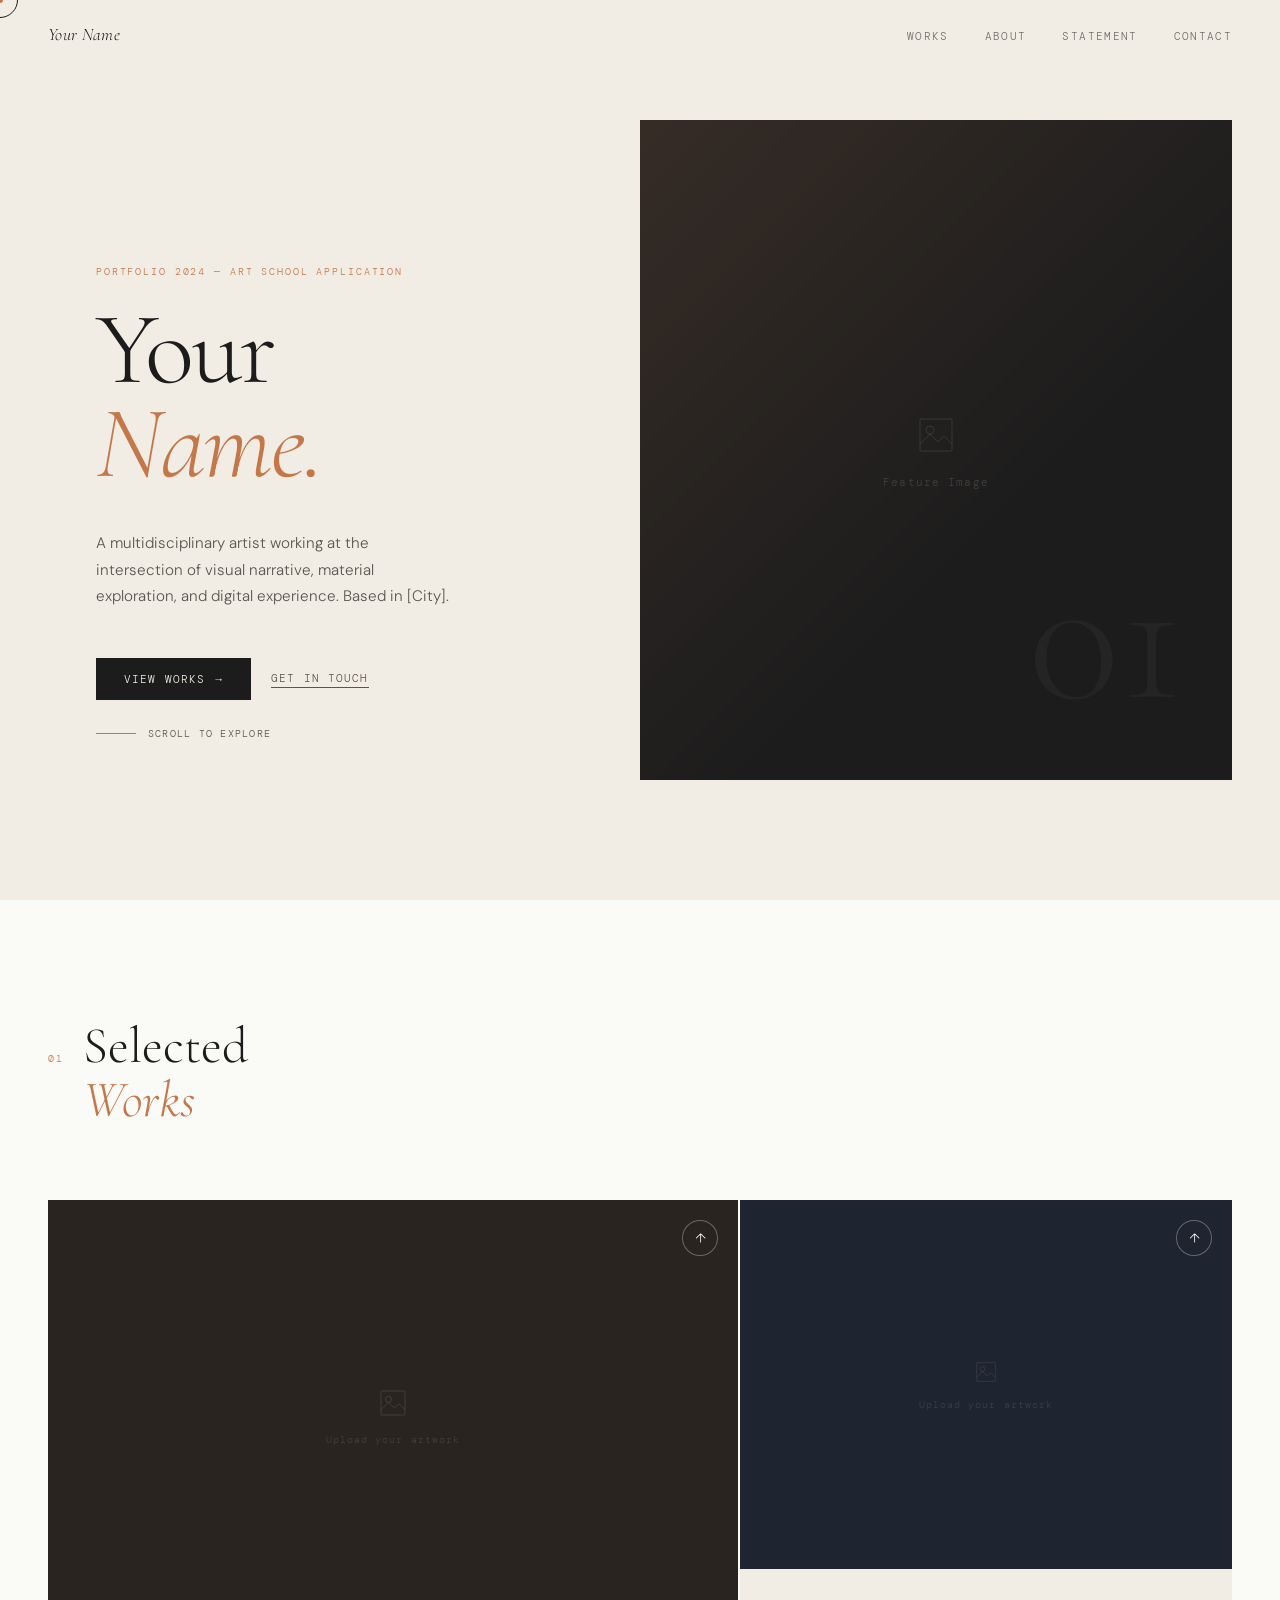
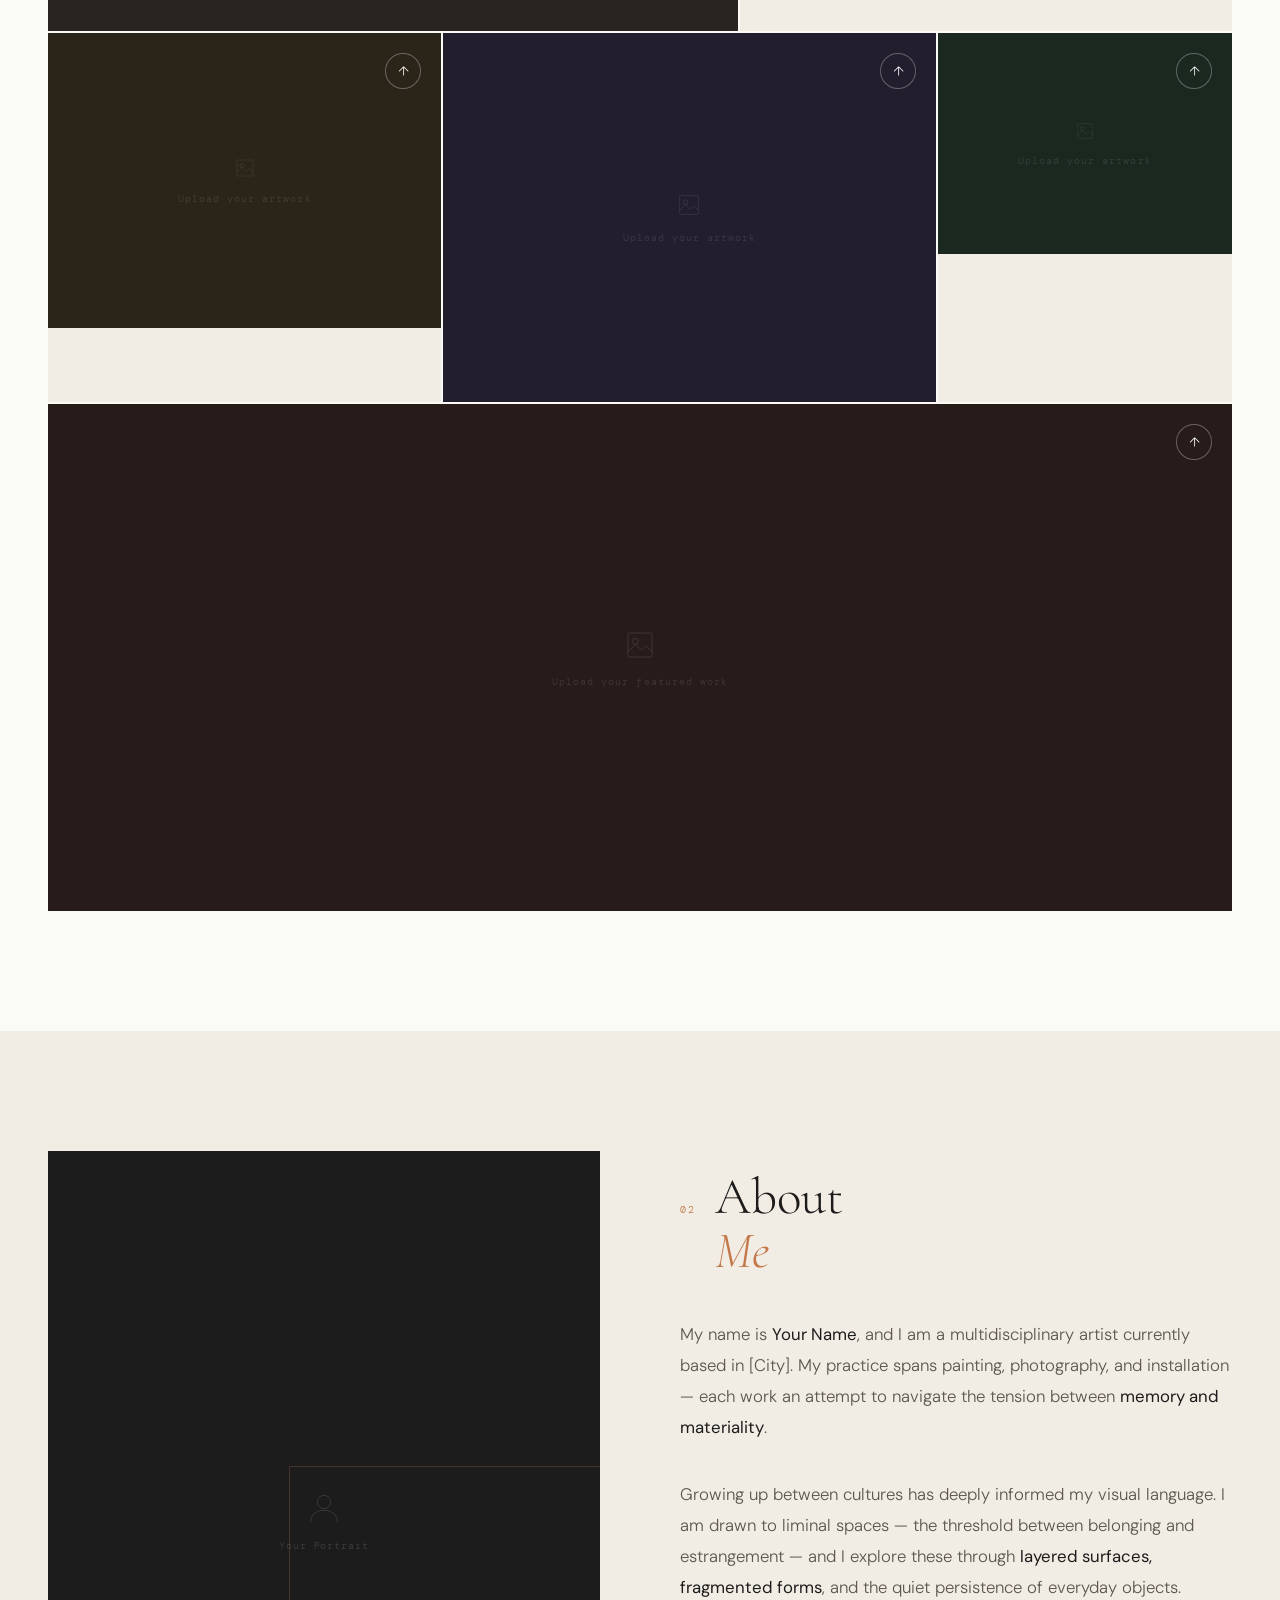
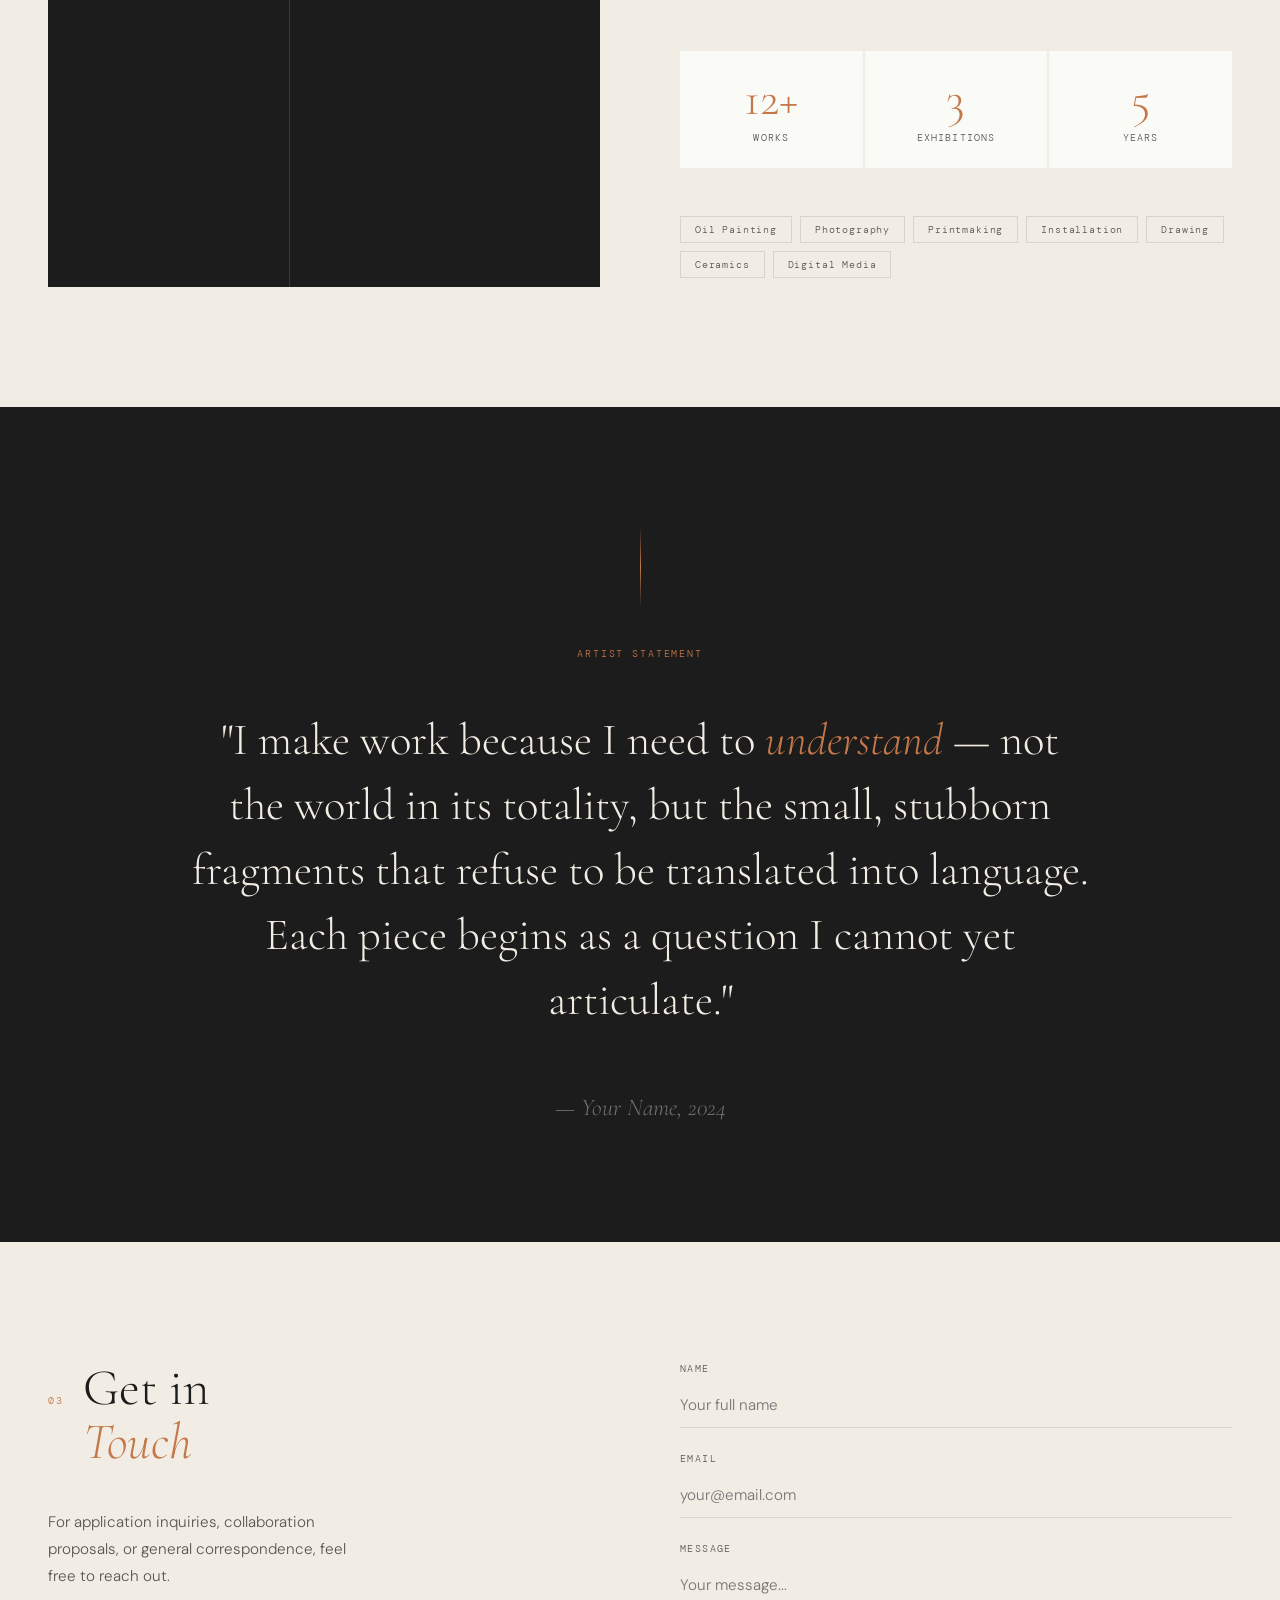
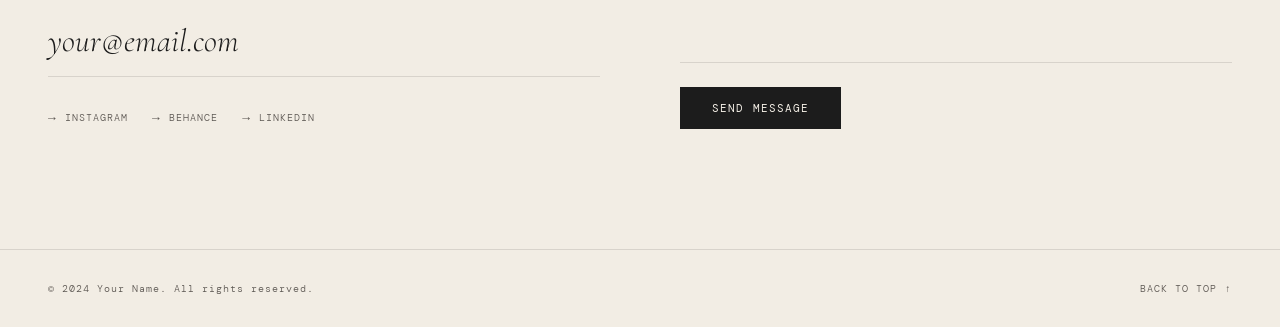
<file: index.html>
<!DOCTYPE html>
<html lang="zh">
<head>
<meta charset="UTF-8">
<meta name="viewport" content="width=device-width, initial-scale=1.0">
<title>Portfolio — Your Name</title>
<link rel="preconnect" href="https://fonts.googleapis.com">
<link href="https://fonts.googleapis.com/css2?family=Cormorant+Garamond:ital,wght@0,300;0,400;0,600;1,300;1,400&family=DM+Mono:wght@300;400&family=DM+Sans:wght@300;400&display=swap" rel="stylesheet">
<link rel="stylesheet" href="assets/css/portfolio.css">
</head>
<body>

<!-- Cursor -->
<div class="cursor" id="cursorDot"><div class="cursor-dot"></div></div>
<div class="cursor-ring" id="cursorRing"></div>

<!-- Nav -->
<nav>
  <a href="#" class="nav-logo">Your Name</a>
  <ul class="nav-links">
    <li><a href="#works">Works</a></li>
    <li><a href="#about">About</a></li>
    <li><a href="#statement">Statement</a></li>
    <li><a href="#contact">Contact</a></li>
  </ul>
</nav>

<!-- Hero -->
<section class="hero">
  <div class="hero-left">
    <p class="hero-tag">Portfolio 2024 — Art School Application</p>
    <h1 class="hero-name">Your<br><em>Name.</em></h1>
    <p class="hero-desc">A multidisciplinary artist working at the intersection of visual narrative, material exploration, and digital experience. Based in [City].</p>
    <div class="hero-cta">
      <a href="#works" class="btn-primary">
        <span>View Works</span>
        <span>→</span>
      </a>
      <a href="#contact" class="btn-secondary">Get in Touch</a>
    </div>
    <div class="scroll-hint">
      <div class="scroll-line"></div>
      <span>Scroll to explore</span>
    </div>
  </div>
  <div class="hero-right">
    <div class="hero-image-placeholder">
      <svg viewBox="0 0 48 48" fill="none" xmlns="http://www.w3.org/2000/svg">
        <rect x="8" y="8" width="32" height="32" rx="1" stroke-width="1"/>
        <circle cx="18" cy="19" r="4" stroke-width="1"/>
        <path d="M8 33 L18 23 L26 31 L32 25 L40 33" stroke-width="1"/>
      </svg>
      <span>Feature Image</span>
    </div>
    <div class="hero-image-overlay"></div>
    <div class="hero-number">01</div>
  </div>
</section>

<!-- Works -->
<section id="works">
  <div class="section-header reveal">
    <span class="section-number">01</span>
    <h2 class="section-title">Selected<br><em>Works</em></h2>
  </div>

  <div class="works-grid reveal">
    <!-- Work 1 -->
    <div class="work-item">
      <div class="work-img">
        <div class="work-img-placeholder">
          <svg width="36" height="36" viewBox="0 0 48 48" fill="none" xmlns="http://www.w3.org/2000/svg" style="stroke:rgba(255,255,255,0.15)">
            <rect x="8" y="8" width="32" height="32" rx="1" stroke-width="1"/>
            <circle cx="18" cy="19" r="4" stroke-width="1"/>
            <path d="M8 33 L18 23 L26 31 L32 25 L40 33" stroke-width="1"/>
          </svg>
          <p>Upload your artwork</p>
        </div>
        <div class="work-overlay">
          <div class="work-cat">Painting / 2024</div>
          <div class="work-title">Work Title One</div>
          <div class="work-year">Acrylic on canvas, 120 × 90 cm</div>
        </div>
        <div class="work-arrow">↗</div>
      </div>
    </div>

    <!-- Work 2 -->
    <div class="work-item">
      <div class="work-img">
        <div class="work-img-placeholder">
          <svg width="28" height="28" viewBox="0 0 48 48" fill="none" xmlns="http://www.w3.org/2000/svg" style="stroke:rgba(255,255,255,0.15)">
            <rect x="8" y="8" width="32" height="32" rx="1" stroke-width="1"/>
            <circle cx="18" cy="19" r="4" stroke-width="1"/>
            <path d="M8 33 L18 23 L26 31 L32 25 L40 33" stroke-width="1"/>
          </svg>
          <p>Upload your artwork</p>
        </div>
        <div class="work-overlay">
          <div class="work-cat">Photography / 2024</div>
          <div class="work-title">Work Title Two</div>
          <div class="work-year">Digital photography series</div>
        </div>
        <div class="work-arrow">↗</div>
      </div>
    </div>

    <!-- Work 3 -->
    <div class="work-item">
      <div class="work-img">
        <div class="work-img-placeholder">
          <svg width="24" height="24" viewBox="0 0 48 48" fill="none" xmlns="http://www.w3.org/2000/svg" style="stroke:rgba(255,255,255,0.15)">
            <rect x="8" y="8" width="32" height="32" rx="1" stroke-width="1"/>
            <circle cx="18" cy="19" r="4" stroke-width="1"/>
            <path d="M8 33 L18 23 L26 31 L32 25 L40 33" stroke-width="1"/>
          </svg>
          <p>Upload your artwork</p>
        </div>
        <div class="work-overlay">
          <div class="work-cat">Sculpture / 2023</div>
          <div class="work-title">Work Title Three</div>
          <div class="work-year">Mixed media installation</div>
        </div>
        <div class="work-arrow">↗</div>
      </div>
    </div>

    <!-- Work 4 -->
    <div class="work-item">
      <div class="work-img">
        <div class="work-img-placeholder">
          <svg width="28" height="28" viewBox="0 0 48 48" fill="none" xmlns="http://www.w3.org/2000/svg" style="stroke:rgba(255,255,255,0.15)">
            <rect x="8" y="8" width="32" height="32" rx="1" stroke-width="1"/>
            <circle cx="18" cy="19" r="4" stroke-width="1"/>
            <path d="M8 33 L18 23 L26 31 L32 25 L40 33" stroke-width="1"/>
          </svg>
          <p>Upload your artwork</p>
        </div>
        <div class="work-overlay">
          <div class="work-cat">Drawing / 2023</div>
          <div class="work-title">Work Title Four</div>
          <div class="work-year">Charcoal on paper, 80 × 60 cm</div>
        </div>
        <div class="work-arrow">↗</div>
      </div>
    </div>

    <!-- Work 5 -->
    <div class="work-item">
      <div class="work-img">
        <div class="work-img-placeholder">
          <svg width="22" height="22" viewBox="0 0 48 48" fill="none" xmlns="http://www.w3.org/2000/svg" style="stroke:rgba(255,255,255,0.15)">
            <rect x="8" y="8" width="32" height="32" rx="1" stroke-width="1"/>
            <circle cx="18" cy="19" r="4" stroke-width="1"/>
            <path d="M8 33 L18 23 L26 31 L32 25 L40 33" stroke-width="1"/>
          </svg>
          <p>Upload your artwork</p>
        </div>
        <div class="work-overlay">
          <div class="work-cat">Digital / 2023</div>
          <div class="work-title">Work Title Five</div>
          <div class="work-year">Generative art, variable dimensions</div>
        </div>
        <div class="work-arrow">↗</div>
      </div>
    </div>

    <!-- Work 6 — Full width -->
    <div class="work-item">
      <div class="work-img">
        <div class="work-img-placeholder">
          <svg width="36" height="36" viewBox="0 0 48 48" fill="none" xmlns="http://www.w3.org/2000/svg" style="stroke:rgba(255,255,255,0.15)">
            <rect x="8" y="8" width="32" height="32" rx="1" stroke-width="1"/>
            <circle cx="18" cy="19" r="4" stroke-width="1"/>
            <path d="M8 33 L18 23 L26 31 L32 25 L40 33" stroke-width="1"/>
          </svg>
          <p>Upload your featured work</p>
        </div>
        <div class="work-overlay">
          <div class="work-cat">Installation / 2023 — Featured Work</div>
          <div class="work-title">Work Title Six — Your Magnum Opus</div>
          <div class="work-year">Site-specific installation, dimensions variable</div>
        </div>
        <div class="work-arrow">↗</div>
      </div>
    </div>
  </div>
</section>

<!-- About -->
<section id="about">
  <div class="about-left reveal">
    <div class="about-portrait">
      <div class="about-portrait-placeholder">
        <svg width="40" height="40" viewBox="0 0 48 48" fill="none" xmlns="http://www.w3.org/2000/svg" style="stroke:rgba(255,255,255,0.15);stroke-width:1">
          <circle cx="24" cy="18" r="8"/>
          <path d="M8 42 C8 34 14 28 24 28 C34 28 40 34 40 42"/>
        </svg>
        <p style="font-family:var(--mono);font-size:0.62rem;letter-spacing:0.1em;color:rgba(255,255,255,0.15)">Your Portrait</p>
      </div>
      <div class="about-portrait-frame"></div>
    </div>
  </div>
  <div class="about-right reveal">
    <div class="section-header" style="margin-bottom: 40px;">
      <span class="section-number">02</span>
      <h2 class="section-title">About<br><em>Me</em></h2>
    </div>
    <p class="about-body">
      My name is <strong>Your Name</strong>, and I am a multidisciplinary artist currently based in [City]. My practice spans painting, photography, and installation — each work an attempt to navigate the tension between <strong>memory and materiality</strong>.
    </p>
    <p class="about-body">
      Growing up between cultures has deeply informed my visual language. I am drawn to liminal spaces — the threshold between belonging and estrangement — and I explore these through <strong>layered surfaces, fragmented forms</strong>, and the quiet persistence of everyday objects.
    </p>
    <div class="stats-row">
      <div class="stat">
        <span class="stat-num">12+</span>
        <span class="stat-label">Works</span>
      </div>
      <div class="stat">
        <span class="stat-num">3</span>
        <span class="stat-label">Exhibitions</span>
      </div>
      <div class="stat">
        <span class="stat-num">5</span>
        <span class="stat-label">Years</span>
      </div>
    </div>
    <div class="skills-list">
      <span class="skill-tag">Oil Painting</span>
      <span class="skill-tag">Photography</span>
      <span class="skill-tag">Printmaking</span>
      <span class="skill-tag">Installation</span>
      <span class="skill-tag">Drawing</span>
      <span class="skill-tag">Ceramics</span>
      <span class="skill-tag">Digital Media</span>
    </div>
  </div>
</section>

<!-- Statement -->
<section id="statement">
  <div class="deco-line"></div>
  <p class="statement-label">Artist Statement</p>
  <blockquote class="statement-text">
    "I make work because I need to <em>understand</em> — not the world in its totality, but the small, stubborn fragments that refuse to be translated into language. Each piece begins as a question I cannot yet articulate."
  </blockquote>
  <p class="statement-sig">— Your Name, 2024</p>
</section>

<!-- Contact -->
<section id="contact">
  <div class="contact-left reveal">
    <div class="section-header" style="margin-bottom: 40px;">
      <span class="section-number">03</span>
      <h2 class="section-title">Get in<br><em>Touch</em></h2>
    </div>
    <p style="font-size:0.95rem; line-height:1.75; color:var(--ink-light); max-width: 320px;">
      For application inquiries, collaboration proposals, or general correspondence, feel free to reach out.
    </p>
    <a href="mailto:your@email.com" class="contact-email">your@email.com</a>
    <div class="social-links">
      <a href="#" class="social-link">Instagram</a>
      <a href="#" class="social-link">Behance</a>
      <a href="#" class="social-link">LinkedIn</a>
    </div>
  </div>
  <div class="contact-right reveal">
    <div class="contact-form">
      <div class="form-group">
        <label class="form-label">Name</label>
        <input type="text" class="form-input" placeholder="Your full name">
      </div>
      <div class="form-group">
        <label class="form-label">Email</label>
        <input type="email" class="form-input" placeholder="your@email.com">
      </div>
      <div class="form-group">
        <label class="form-label">Message</label>
        <textarea class="form-textarea" placeholder="Your message..."></textarea>
      </div>
      <button class="form-submit">Send Message</button>
    </div>
  </div>
</section>

<!-- Footer -->
<footer>
  <p class="footer-copy">© 2024 Your Name. All rights reserved.</p>
  <a href="#" class="footer-back">Back to top</a>
</footer>

<script src="assets/js/portfolio.js"></script>
</body>
</html>
</file>
<file: assets/css/portfolio.css>
:root {
    --cream: #F2EDE4;
    --ink: #1C1C1C;
    --ink-light: #5A5550;
    --accent: #C4784A;
    --accent-pale: #EDD9C8;
    --white: #FAFAF7;
    --border: rgba(28,28,28,0.12);
    --mono: 'DM Mono', monospace;
    --serif: 'Cormorant Garamond', serif;
    --sans: 'DM Sans', sans-serif;
  }

  *, *::before, *::after { box-sizing: border-box; margin: 0; padding: 0; }

  html { scroll-behavior: smooth; }

  body {
    background: var(--cream);
    color: var(--ink);
    font-family: var(--sans);
    font-weight: 300;
    overflow-x: hidden;
    cursor: none;
  }

  /* Custom Cursor */
  .cursor {
    position: fixed; top: 0; left: 0; z-index: 9999;
    pointer-events: none;
  }
  .cursor-dot {
    width: 6px; height: 6px;
    background: var(--accent);
    border-radius: 50%;
    transform: translate(-50%, -50%);
    transition: transform 0.1s;
  }
  .cursor-ring {
    position: fixed; top: 0; left: 0; z-index: 9998;
    width: 36px; height: 36px;
    border: 1px solid var(--ink);
    border-radius: 50%;
    transform: translate(-50%, -50%);
    pointer-events: none;
    transition: transform 0.18s ease, width 0.3s ease, height 0.3s ease, border-color 0.3s ease;
  }
  .cursor-ring.hovered {
    width: 56px; height: 56px;
    border-color: var(--accent);
  }

  /* Nav */
  nav {
    position: fixed; top: 0; left: 0; right: 0; z-index: 100;
    display: flex; align-items: center; justify-content: space-between;
    padding: 24px 48px;
    mix-blend-mode: multiply;
  }
  .nav-logo {
    font-family: var(--serif);
    font-size: 1.1rem;
    font-style: italic;
    letter-spacing: 0.02em;
    color: var(--ink);
    text-decoration: none;
  }
  .nav-links {
    display: flex; gap: 36px; list-style: none;
  }
  .nav-links a {
    font-family: var(--mono);
    font-size: 0.7rem;
    letter-spacing: 0.12em;
    text-transform: uppercase;
    color: var(--ink);
    text-decoration: none;
    opacity: 0.6;
    transition: opacity 0.2s;
  }
  .nav-links a:hover { opacity: 1; }

  /* Hero */
  .hero {
    min-height: 100vh;
    display: grid;
    grid-template-columns: 1fr 1fr;
    position: relative;
    overflow: hidden;
  }
  .hero-left {
    display: flex; flex-direction: column; justify-content: flex-end;
    padding: 120px 48px 80px;
    position: relative;
    z-index: 2;
  }
  .hero-tag {
    font-family: var(--mono);
    font-size: 0.65rem;
    letter-spacing: 0.18em;
    text-transform: uppercase;
    color: var(--accent);
    margin-bottom: 24px;
    opacity: 0;
    animation: fadeUp 0.8s 0.2s forwards;
  }
  .hero-name {
    font-family: var(--serif);
    font-size: clamp(4rem, 8vw, 9rem);
    font-weight: 300;
    line-height: 0.92;
    letter-spacing: -0.02em;
    opacity: 0;
    animation: fadeUp 0.9s 0.4s forwards;
  }
  .hero-name em {
    font-style: italic;
    color: var(--accent);
  }
  .hero-desc {
    margin-top: 40px;
    max-width: 360px;
    font-size: 0.95rem;
    line-height: 1.75;
    color: var(--ink-light);
    opacity: 0;
    animation: fadeUp 0.9s 0.6s forwards;
  }
  .hero-cta {
    margin-top: 48px;
    display: flex; gap: 20px; align-items: center;
    opacity: 0;
    animation: fadeUp 0.9s 0.8s forwards;
  }
  .btn-primary {
    display: inline-flex; align-items: center; gap: 10px;
    background: var(--ink);
    color: var(--cream);
    font-family: var(--mono);
    font-size: 0.7rem;
    letter-spacing: 0.1em;
    text-transform: uppercase;
    padding: 14px 28px;
    text-decoration: none;
    transition: background 0.3s, color 0.3s;
  }
  .btn-primary:hover { background: var(--accent); }
  .btn-secondary {
    font-family: var(--mono);
    font-size: 0.7rem;
    letter-spacing: 0.1em;
    text-transform: uppercase;
    color: var(--ink-light);
    text-decoration: none;
    border-bottom: 1px solid currentColor;
    padding-bottom: 2px;
    transition: color 0.2s;
  }
  .btn-secondary:hover { color: var(--accent); }

  .hero-right {
    position: relative;
    background: var(--ink);
    overflow: hidden;
  }
  .hero-image-placeholder {
    width: 100%; height: 100%;
    display: flex; align-items: center; justify-content: center;
    flex-direction: column;
    gap: 16px;
    color: rgba(255,255,255,0.15);
    font-family: var(--mono);
    font-size: 0.7rem;
    letter-spacing: 0.1em;
  }
  .hero-image-placeholder svg {
    width: 48px; height: 48px;
    stroke: rgba(255,255,255,0.1);
  }
  .hero-image-overlay {
    position: absolute; inset: 0;
    background: linear-gradient(135deg, var(--accent) 0%, transparent 60%);
    opacity: 0.15;
    mix-blend-mode: screen;
  }
  .hero-number {
    position: absolute; bottom: 48px; right: 48px;
    font-family: var(--serif);
    font-size: 12rem;
    font-weight: 300;
    color: rgba(255,255,255,0.04);
    line-height: 1;
    user-select: none;
  }
  .scroll-hint {
    position: absolute; bottom: 40px; left: 48px;
    display: flex; align-items: center; gap: 12px;
    font-family: var(--mono); font-size: 0.65rem;
    letter-spacing: 0.12em; text-transform: uppercase;
    color: var(--ink-light);
    opacity: 0;
    animation: fadeIn 1s 1.4s forwards;
  }
  .scroll-line {
    width: 40px; height: 1px;
    background: var(--accent);
    position: relative; overflow: hidden;
  }
  .scroll-line::after {
    content: '';
    position: absolute; top: 0; left: -100%;
    width: 100%; height: 100%;
    background: var(--ink);
    animation: scrollAnim 2s 1.4s infinite;
  }

  /* Section styles */
  section { padding: 120px 48px; }
  .section-header {
    display: flex; align-items: baseline; gap: 20px;
    margin-bottom: 72px;
  }
  .section-number {
    font-family: var(--mono); font-size: 0.65rem;
    letter-spacing: 0.15em; color: var(--accent);
  }
  .section-title {
    font-family: var(--serif);
    font-size: clamp(2.5rem, 4vw, 4rem);
    font-weight: 300;
    line-height: 1.05;
  }
  .section-title em { font-style: italic; color: var(--accent); }

  /* Portfolio Grid */
  #works { background: var(--white); }
  .works-grid {
    display: grid;
    grid-template-columns: repeat(12, 1fr);
    gap: 2px;
  }
  .work-item {
    position: relative;
    overflow: hidden;
    background: var(--cream);
    cursor: none;
  }
  .work-item:nth-child(1) { grid-column: 1 / 8; grid-row: 1; }
  .work-item:nth-child(2) { grid-column: 8 / 13; grid-row: 1; }
  .work-item:nth-child(3) { grid-column: 1 / 5; grid-row: 2; }
  .work-item:nth-child(4) { grid-column: 5 / 10; grid-row: 2; }
  .work-item:nth-child(5) { grid-column: 10 / 13; grid-row: 2; }
  .work-item:nth-child(6) { grid-column: 1 / 13; grid-row: 3; }

  .work-img {
    width: 100%;
    aspect-ratio: 4/3;
    background: var(--ink);
    position: relative;
    overflow: hidden;
    display: flex; align-items: center; justify-content: center;
    transition: transform 0.6s cubic-bezier(0.25, 0.46, 0.45, 0.94);
  }
  .work-item:nth-child(1) .work-img { aspect-ratio: 16/10; }
  .work-item:nth-child(6) .work-img { aspect-ratio: 21/9; }

  .work-img-placeholder {
    width: 100%; height: 100%;
    display: flex; flex-direction: column;
    align-items: center; justify-content: center;
    gap: 12px;
    color: rgba(255,255,255,0.12);
    font-family: var(--mono); font-size: 0.65rem;
    letter-spacing: 0.1em;
  }
  .work-img-bg {
    position: absolute; inset: 0;
    opacity: 0.6;
  }

  /* Unique background colors for each work */
  .work-item:nth-child(1) .work-img { background: #2A2420; }
  .work-item:nth-child(2) .work-img { background: #1E2430; }
  .work-item:nth-child(3) .work-img { background: #2B2418; }
  .work-item:nth-child(4) .work-img { background: #221E2E; }
  .work-item:nth-child(5) .work-img { background: #1A2820; }
  .work-item:nth-child(6) .work-img { background: #281C1A; }

  .work-overlay {
    position: absolute; inset: 0;
    background: linear-gradient(to top, rgba(0,0,0,0.85) 0%, transparent 50%);
    opacity: 0;
    transition: opacity 0.4s ease;
    display: flex; flex-direction: column; justify-content: flex-end;
    padding: 28px;
  }
  .work-item:hover .work-overlay { opacity: 1; }
  .work-item:hover .work-img { transform: scale(1.04); }

  .work-cat {
    font-family: var(--mono); font-size: 0.6rem;
    letter-spacing: 0.14em; text-transform: uppercase;
    color: var(--accent); margin-bottom: 6px;
  }
  .work-title {
    font-family: var(--serif); font-size: 1.5rem;
    font-weight: 300; color: white; line-height: 1.2;
  }
  .work-year {
    font-family: var(--mono); font-size: 0.65rem;
    color: rgba(255,255,255,0.5); margin-top: 8px;
  }
  .work-arrow {
    position: absolute; top: 20px; right: 20px;
    width: 36px; height: 36px;
    border: 1px solid rgba(255,255,255,0.3);
    border-radius: 50%;
    display: flex; align-items: center; justify-content: center;
    color: white; font-size: 0.8rem;
    transform: rotate(-45deg);
    transition: background 0.3s, border-color 0.3s;
  }
  .work-item:hover .work-arrow {
    background: var(--accent); border-color: var(--accent);
  }

  /* Upload zone — subtle indicator */
  .upload-hint {
    position: absolute; top: 50%; left: 50%; transform: translate(-50%,-50%);
    text-align: center;
    z-index: 5;
  }
  .upload-hint svg { width: 28px; height: 28px; stroke: rgba(255,255,255,0.2); margin-bottom: 8px; }
  .upload-hint p { font-family: var(--mono); font-size: 0.6rem; letter-spacing: 0.1em; color: rgba(255,255,255,0.18); }

  /* About */
  #about {
    display: grid; grid-template-columns: 1fr 1fr; gap: 80px;
    align-items: start;
  }
  .about-left {}
  .about-portrait {
    width: 100%; aspect-ratio: 3/4;
    background: var(--ink);
    position: relative; overflow: hidden;
    display: flex; align-items: center; justify-content: center;
  }
  .about-portrait-placeholder {
    display: flex; flex-direction: column; align-items: center; gap: 12px;
    color: rgba(255,255,255,0.12); font-family: var(--mono); font-size: 0.65rem;
    letter-spacing: 0.1em;
  }
  .about-portrait-frame {
    position: absolute; bottom: -20px; right: -20px;
    width: 60%; height: 60%;
    border: 1px solid var(--accent);
    opacity: 0.25;
  }
  .about-right {
    padding-top: 20px;
  }
  .about-body {
    font-size: 1.05rem; line-height: 1.85;
    color: var(--ink-light);
    margin-bottom: 36px;
  }
  .about-body strong { color: var(--ink); font-weight: 400; }
  .stats-row {
    display: grid; grid-template-columns: repeat(3, 1fr);
    gap: 2px; margin: 48px 0;
  }
  .stat {
    padding: 24px 20px;
    background: var(--white);
    text-align: center;
  }
  .stat-num {
    font-family: var(--serif); font-size: 3rem;
    font-weight: 300; color: var(--accent);
    display: block; line-height: 1;
  }
  .stat-label {
    font-family: var(--mono); font-size: 0.6rem;
    letter-spacing: 0.12em; text-transform: uppercase;
    color: var(--ink-light); margin-top: 8px; display: block;
  }
  .skills-list {
    display: flex; flex-wrap: wrap; gap: 8px; margin-top: 32px;
  }
  .skill-tag {
    font-family: var(--mono); font-size: 0.65rem;
    letter-spacing: 0.08em;
    border: 1px solid var(--border);
    padding: 6px 14px;
    color: var(--ink-light);
    transition: border-color 0.2s, color 0.2s;
  }
  .skill-tag:hover { border-color: var(--accent); color: var(--accent); }

  /* Statement */
  #statement {
    background: var(--ink); color: var(--cream);
    text-align: center; padding: 120px 80px;
  }
  .statement-label {
    font-family: var(--mono); font-size: 0.65rem;
    letter-spacing: 0.18em; text-transform: uppercase;
    color: var(--accent); margin-bottom: 48px;
  }
  .statement-text {
    font-family: var(--serif);
    font-size: clamp(1.8rem, 3.5vw, 3.2rem);
    font-weight: 300; line-height: 1.45;
    max-width: 900px; margin: 0 auto;
    color: var(--cream);
  }
  .statement-text em { font-style: italic; color: var(--accent); }
  .statement-sig {
    margin-top: 60px;
    font-family: var(--serif); font-style: italic;
    font-size: 1.5rem; color: rgba(242,237,228,0.4);
  }

  /* Contact */
  #contact {
    display: grid; grid-template-columns: 1fr 1fr; gap: 80px;
    align-items: start;
  }
  .contact-left {}
  .contact-email {
    display: block;
    font-family: var(--serif);
    font-size: clamp(1.4rem, 2.5vw, 2.2rem);
    font-weight: 300; font-style: italic;
    color: var(--ink);
    text-decoration: none;
    border-bottom: 1px solid var(--border);
    padding-bottom: 16px;
    margin: 32px 0;
    transition: color 0.2s, border-color 0.2s;
  }
  .contact-email:hover { color: var(--accent); border-color: var(--accent); }
  .social-links {
    display: flex; gap: 24px; margin-top: 24px;
  }
  .social-link {
    font-family: var(--mono); font-size: 0.65rem;
    letter-spacing: 0.1em; text-transform: uppercase;
    color: var(--ink-light); text-decoration: none;
    display: flex; align-items: center; gap: 8px;
    transition: color 0.2s;
  }
  .social-link:hover { color: var(--accent); }
  .social-link::before {
    content: '→';
    font-size: 0.8rem;
  }
  .contact-right {}
  .contact-form { display: flex; flex-direction: column; gap: 24px; }
  .form-group { display: flex; flex-direction: column; gap: 8px; }
  .form-label {
    font-family: var(--mono); font-size: 0.62rem;
    letter-spacing: 0.14em; text-transform: uppercase;
    color: var(--ink-light);
  }
  .form-input, .form-textarea {
    background: transparent;
    border: none; border-bottom: 1px solid var(--border);
    padding: 12px 0; font-family: var(--sans);
    font-size: 0.95rem; color: var(--ink);
    outline: none; transition: border-color 0.2s;
    font-weight: 300;
  }
  .form-input:focus, .form-textarea:focus { border-color: var(--accent); }
  .form-textarea { resize: none; height: 100px; }
  .form-submit {
    align-self: flex-start;
    background: var(--ink); color: var(--cream);
    border: none; padding: 14px 32px;
    font-family: var(--mono); font-size: 0.7rem;
    letter-spacing: 0.1em; text-transform: uppercase;
    cursor: none; transition: background 0.3s;
  }
  .form-submit:hover { background: var(--accent); }

  /* Footer */
  footer {
    border-top: 1px solid var(--border);
    padding: 32px 48px;
    display: flex; justify-content: space-between; align-items: center;
  }
  .footer-copy {
    font-family: var(--mono); font-size: 0.62rem;
    letter-spacing: 0.1em; color: var(--ink-light);
  }
  .footer-back {
    font-family: var(--mono); font-size: 0.62rem;
    letter-spacing: 0.1em; text-transform: uppercase;
    color: var(--ink-light); text-decoration: none;
    display: flex; align-items: center; gap: 8px;
    transition: color 0.2s;
  }
  .footer-back:hover { color: var(--accent); }
  .footer-back::after { content: '↑'; }

  /* Decorative lines */
  .deco-line {
    width: 1px; height: 80px;
    background: linear-gradient(to bottom, transparent, var(--accent), transparent);
    margin: 0 auto 40px;
  }

  /* Animations */
  @keyframes fadeUp {
    from { opacity: 0; transform: translateY(24px); }
    to { opacity: 1; transform: translateY(0); }
  }
  @keyframes fadeIn {
    from { opacity: 0; } to { opacity: 1; }
  }
  @keyframes scrollAnim {
    0% { left: -100%; }
    50% { left: 0%; }
    100% { left: 100%; }
  }

  /* Reveal on scroll */
  .reveal {
    opacity: 0; transform: translateY(32px);
    transition: opacity 0.9s ease, transform 0.9s ease;
  }
  .reveal.visible {
    opacity: 1; transform: translateY(0);
  }

  /* Responsive */
  @media (max-width: 900px) {
    nav { padding: 20px 24px; }
    section { padding: 80px 24px; }
    .hero { grid-template-columns: 1fr; }
    .hero-right { display: none; }
    .hero-left { padding: 120px 24px 80px; }
    .works-grid { grid-template-columns: 1fr 1fr; }
    .work-item { grid-column: auto !important; grid-row: auto !important; }
    #about { grid-template-columns: 1fr; }
    #contact { grid-template-columns: 1fr; }
    footer { flex-direction: column; gap: 16px; text-align: center; }
    .scroll-hint { display: none; }
  }
</file>
